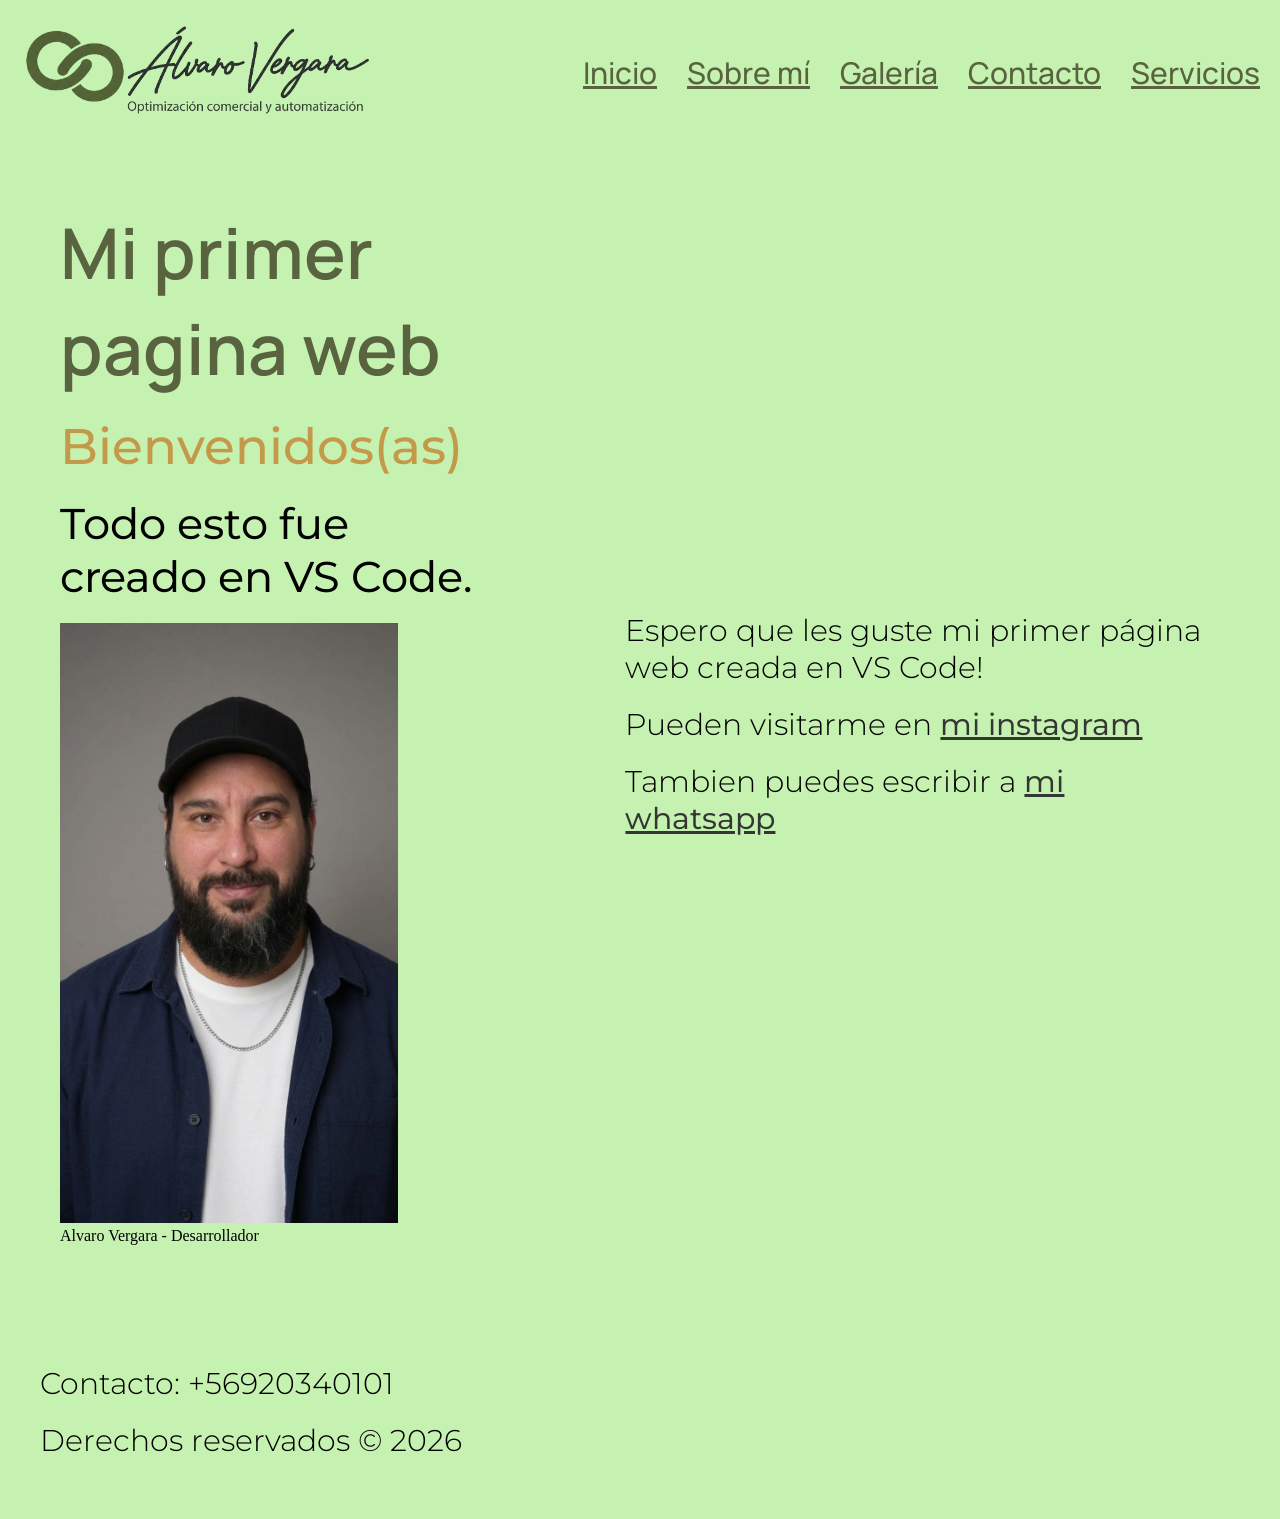
<file: index.html>
<!DOCTYPE html>
<html lang="es">

<head>
    <meta charset="UTF-8">
    <meta name="viewport" content="width=device-width, initial-scale=1.0">
    <title>Mi primer pagina</title>
    <link rel="stylesheet" href="./styles/styles.css">
</head>

<body class="fondo-pagina">
    <header>
        <figure>
            <img src="./assets/logoalvarov.png" alt="logo de alvaro vergara" class="logo">
        </figure>
        <nav>
            <ul>
                <li><a href="index.html" class="menu-secciones">Inicio</a></li>
                <li><a href="pages/sobre-mi.html" class="menu-secciones">Sobre mí</a></li>
                <li><a href="pages/proyectos.html" class="menu-secciones">Galería</a></li>
                <li><a href="pages/contacto.html" class="menu-secciones">Contacto</a></li>
                <li><a href="pages/servicios.html" class="menu-secciones">Servicios</a></li>
            </ul>
        </nav>
    </header>
    <main>
        <section>
            <article>
                <h1>Mi primer pagina web</h1>
                <h2>Bienvenidos(as)</h2>
                <h3>Todo esto fue creado en VS Code.</h3>
                <figure>
                    <img src="./assets/fotomia.jpg" alt="fotografia-de-hombre-con-gorra" class="fotoalvaro">
                    <figcaption>Alvaro Vergara - Desarrollador</figcaption>
                </figure>
            </article>
        </section>
        <section>
            <article>
                <p>Espero que les guste mi primer página web creada en VS Code! </p>
                <p> Pueden visitarme en <a href="https://www.instagram.com/alvaro.consultordeia/"
                        class="enlace-instagram" target="_blank"> mi instagram</a></p>
                <p> Tambien puedes escribir a <a href="https://wa.me/56920340101" class="enlace-whatsapp"
                        target="_blank"> mi whatsapp</a></p>
            </article>
        </section>
    </main>
    <footer>
        <section>
            <p id="contacto">Contacto: +56920340101</p>
            <p>Derechos reservados © 2026</p>
        </section>
    </footer>
</body>

</html>
</file>
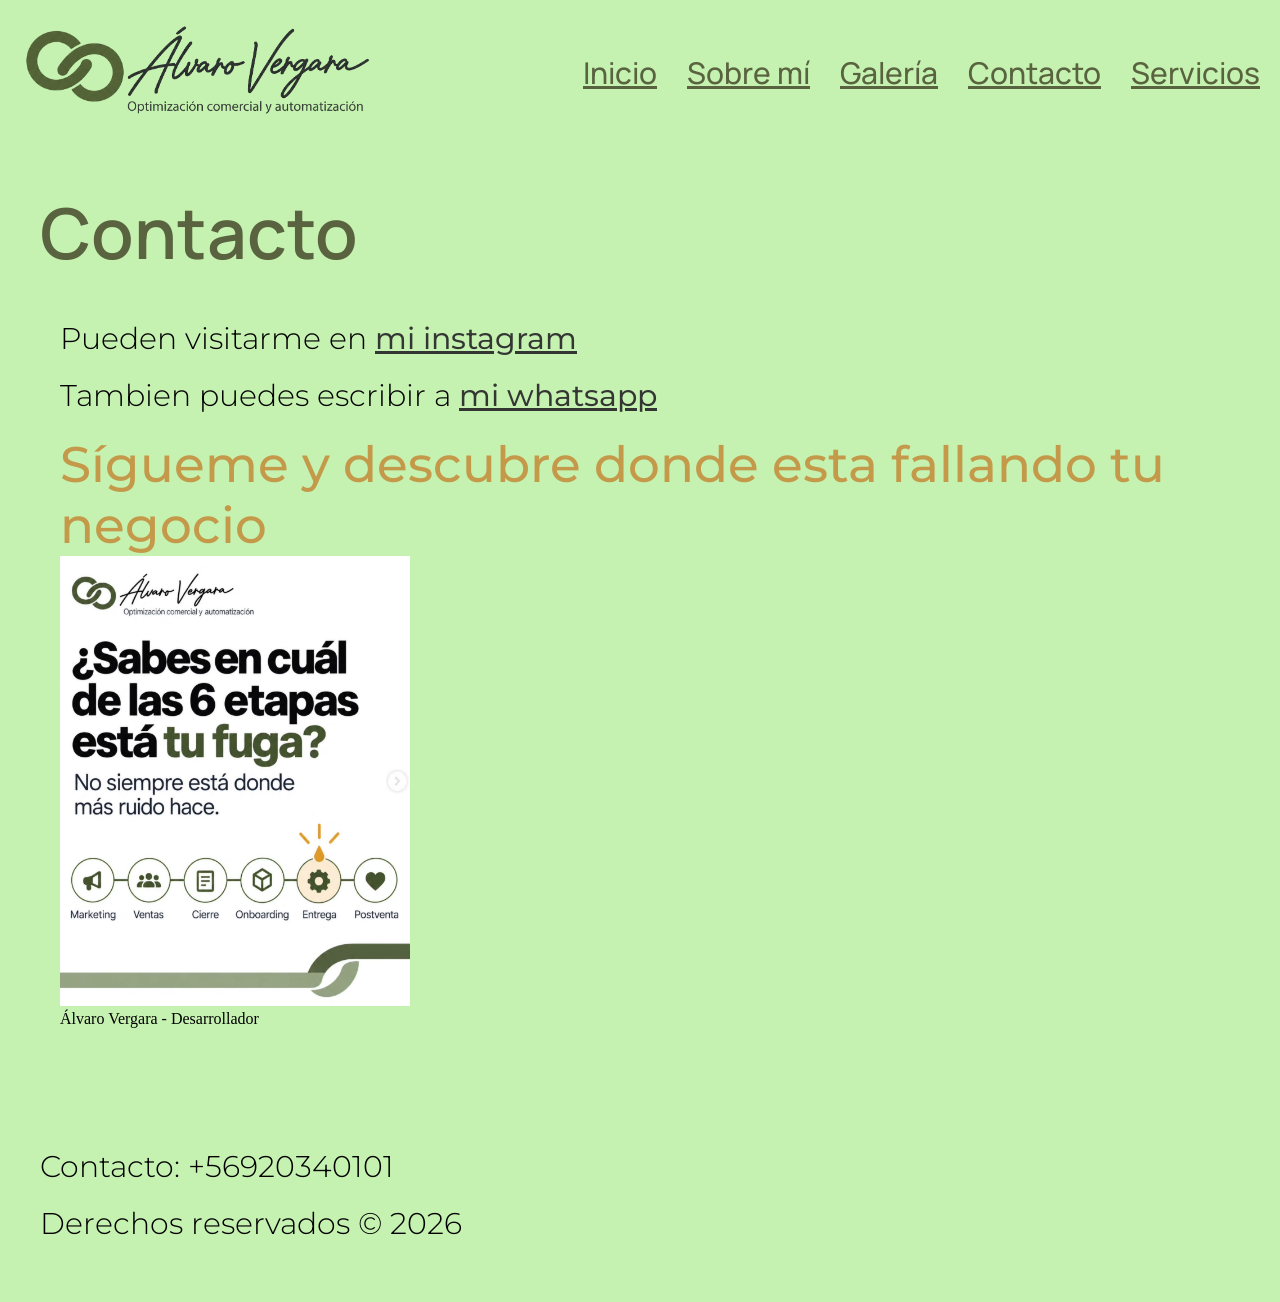
<file: pages/contacto.html>
<!DOCTYPE html>
<html lang="es">

<head>
    <meta charset="UTF-8">
    <meta name="viewport" content="width=device-width, initial-scale=1.0">
    <title>Contacto</title>
    <link rel="stylesheet" href="../styles/styles.css">
</head>

<body class="fondo-pagina">
    <header>
        <figure>
            <img src="../assets/logoalvarov.png" alt="logo de alvaro vergara" class="logo">
        </figure>
        <nav>
            <ul>
                <li><a href="../index.html" class="menu-secciones">Inicio</a></li>
                <li><a href="../pages/sobre-mi.html" class="menu-secciones">Sobre mí</a></li>
                <li><a href="../pages/proyectos.html" class="menu-secciones">Galería</a></li>
                <li><a href="../pages/contacto.html" class="menu-secciones">Contacto</a></li>
                <li><a href="../pages/servicios.html" class="menu-secciones">Servicios</a></li>
            </ul>
        </nav>
    </header>
    <main>
        <section>
            <h1>Contacto</h1>
            <article>
                <p> Pueden visitarme en <a href="https://www.instagram.com/alvaro.consultordeia/"
                        class="enlace-instagram" target="_blank"> mi instagram</a></p>

                <p> Tambien puedes escribir a <a href="https://wa.me/56920340101" class="enlace-whatsapp"
                        target="_blank"> mi whatsapp</a></p>

                <figure>
                    <h2>Sígueme y descubre donde esta fallando tu negocio</h2>
                    <img src="../assets/publicacion.png" alt="fotografia-de-hombre-con-gorra">
                    <figcaption>Álvaro Vergara - Desarrollador</figcaption>
                </figure>
            </article>
        </section>
    </main>
    <footer>
        <section>
            <p id="contacto">Contacto: +56920340101</p>
            <p>Derechos reservados © 2026</p>
        </section>
    </footer>
</body>

</html>
</file>
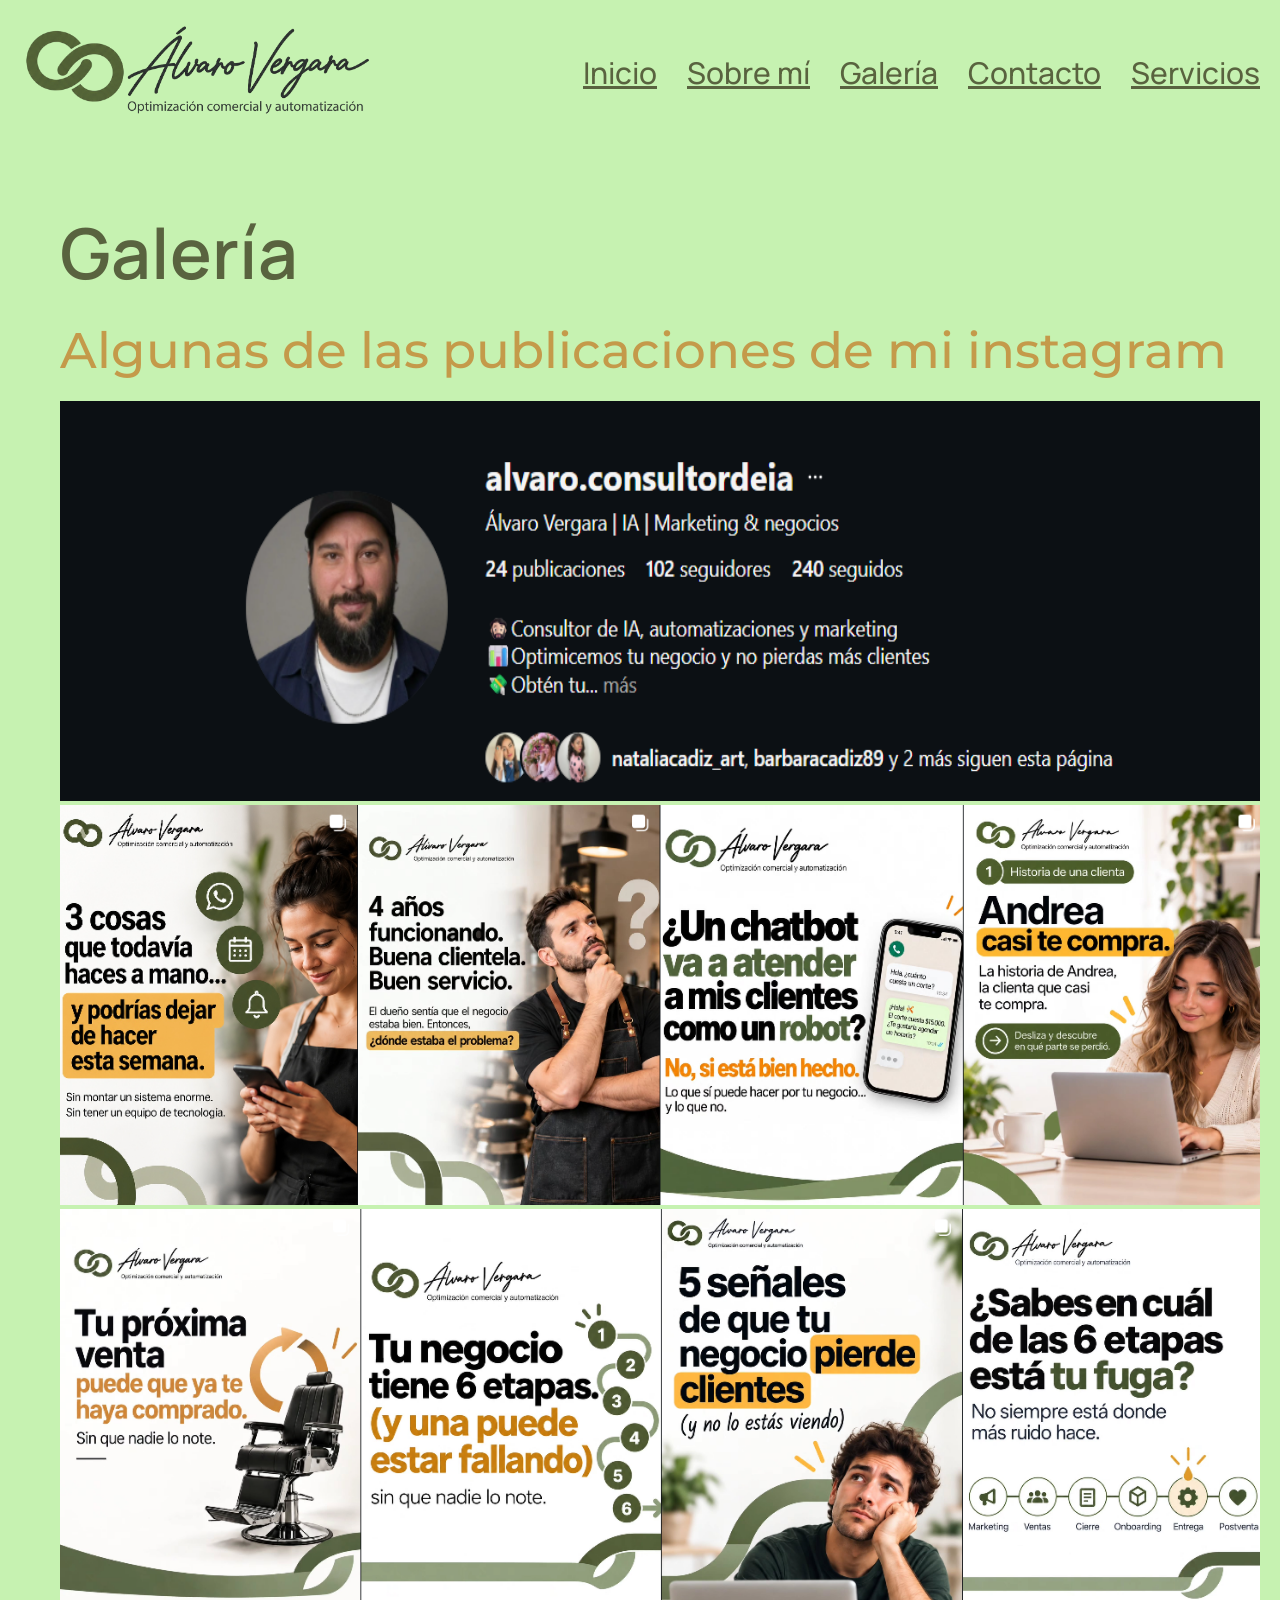
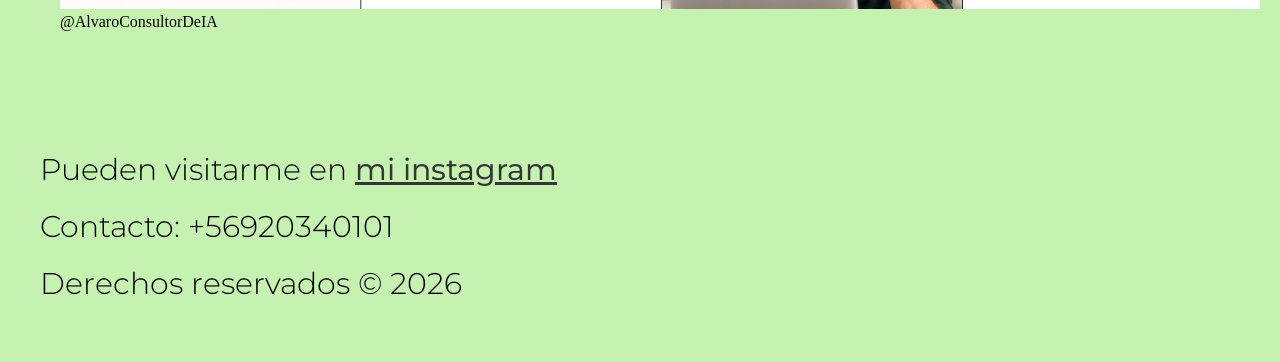
<file: pages/proyectos.html>
<!DOCTYPE html>
<html lang="es">

<head>
    <meta charset="UTF-8">
    <meta name="viewport" content="width=device-width, initial-scale=1.0">
    <title>Galería</title>
    <link rel="stylesheet" href="../styles/styles.css">
</head>

<body class="fondo-pagina">
    <header>
        <figure>
            <img src="../assets/logoalvarov.png" alt="logo de alvaro vergara" class="logo">
        </figure>
        <nav>
            <ul>
                <li><a href="../index.html" class="menu-secciones">Inicio</a></li>
                <li><a href="../pages/sobre-mi.html" class="menu-secciones">Sobre mí</a></li>
                <li><a href="../pages/proyectos.html" class="menu-secciones">Galería</a></li>
                <li><a href="../pages/contacto.html" class="menu-secciones">Contacto</a></li>
                <li><a href="../pages/servicios.html" class="menu-secciones">Servicios</a></li>
            </ul>
        </nav>
    </header>
    <main>
        <section>
            <article>
                <h1>Galería</h1>
                <h2>Algunas de las publicaciones de mi instagram</h2>
                <figure>
                    <img src="../assets/captura4.png" class="imagen-instagram" alt="Captura de instagram">
                    <img src="../assets/captura1.png" class="imagen-instagram" alt="Captura de instagram2">
                    <img src="../assets/captura2.png" class="imagen-instagram" alt="Captura de instagram3">
                    <figcaption>@AlvaroConsultorDeIA</figcaption>
                </figure>
            </article>
        </section>
    </main>
    <footer>
        <section>
            <p> Pueden visitarme en <a href="https://www.instagram.com/alvaro.consultordeia/" class="enlace-instagram"
                    target="_blank"> mi
                    instagram</a></p>
            <p id="contacto">Contacto: +56920340101</p>
            <p>Derechos reservados © 2026</p>
        </section>
    </footer>
</body>

</html>
</file>
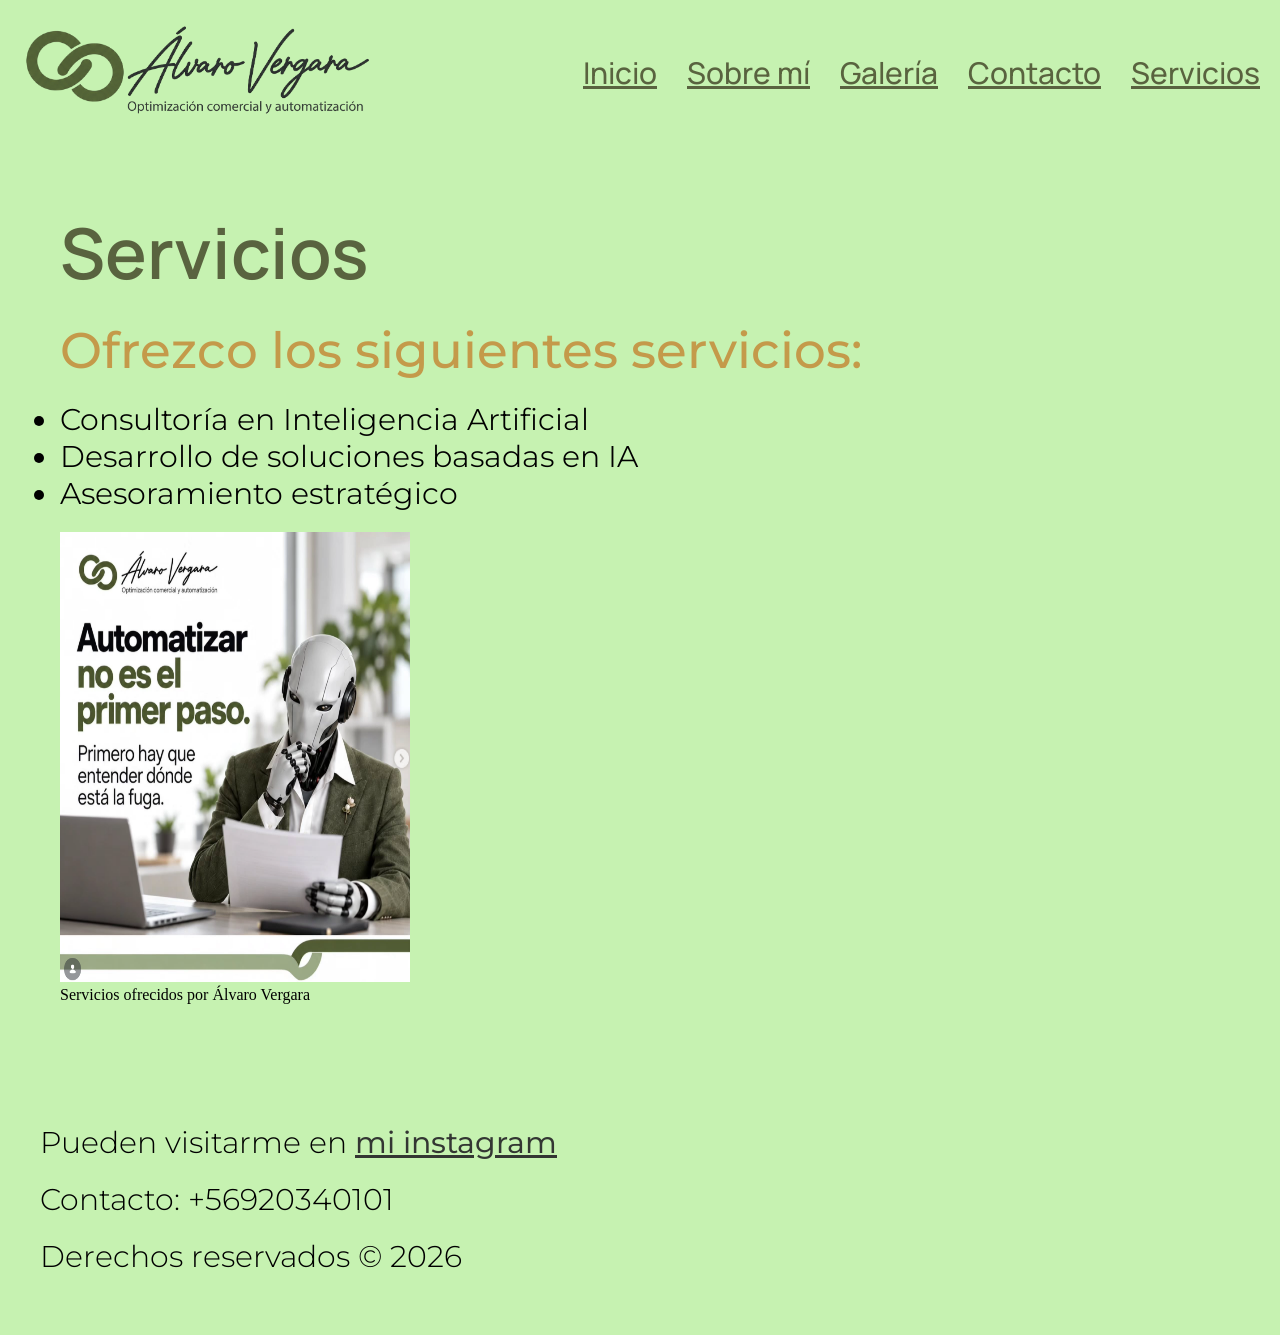
<file: pages/servicios.html>
<!DOCTYPE html>
<html lang="es">

<head>
    <meta charset="UTF-8">
    <meta name="viewport" content="width=device-width, initial-scale=1.0">
    <title>Servicios</title>
    <link rel="stylesheet" href="../styles/styles.css">
</head>

<body class="fondo-pagina">
    <header>
        <figure>
            <img src="../assets/logoalvarov.png" alt="logo de alvaro vergara" class="logo">
        </figure>
        <nav>
            <ul>
                <li><a href="../index.html" class="menu-secciones">Inicio</a></li>
                <li><a href="../pages/sobre-mi.html" class="menu-secciones">Sobre mí</a></li>
                <li><a href="../pages/proyectos.html" class="menu-secciones">Galería</a></li>
                <li><a href="../pages/contacto.html" class="menu-secciones">Contacto</a></li>
                <li><a href="../pages/servicios.html" class="menu-secciones">Servicios</a></li>
            </ul>
        </nav>
    </header>
    <main>
        <section>
            <article>
                <h1>Servicios</h1>
                <h2>Ofrezco los siguientes servicios:</h2>
                <ul>
                    <li>Consultoría en Inteligencia Artificial</li>
                    <li>Desarrollo de soluciones basadas en IA</li>
                    <li>Asesoramiento estratégico</li>
                </ul>
                <figure>
                    <img src="../assets/publicacion2.png" alt="Imagen representativa de servicios">
                    <figcaption>Servicios ofrecidos por Álvaro Vergara</figcaption>
                </figure>
            </article>
        </section>
    </main>
    <footer>
        <section>
            <p> Pueden visitarme en <a href="https://www.instagram.com/alvaro.consultordeia/" class="enlace-instagram"
                    target="_blank"> mi
                    instagram</a></p>
            <p id="contacto">Contacto: +56920340101</p>
            <p>Derechos reservados © 2026</p>
        </section>
    </footer>
</body>

</html>
</file>
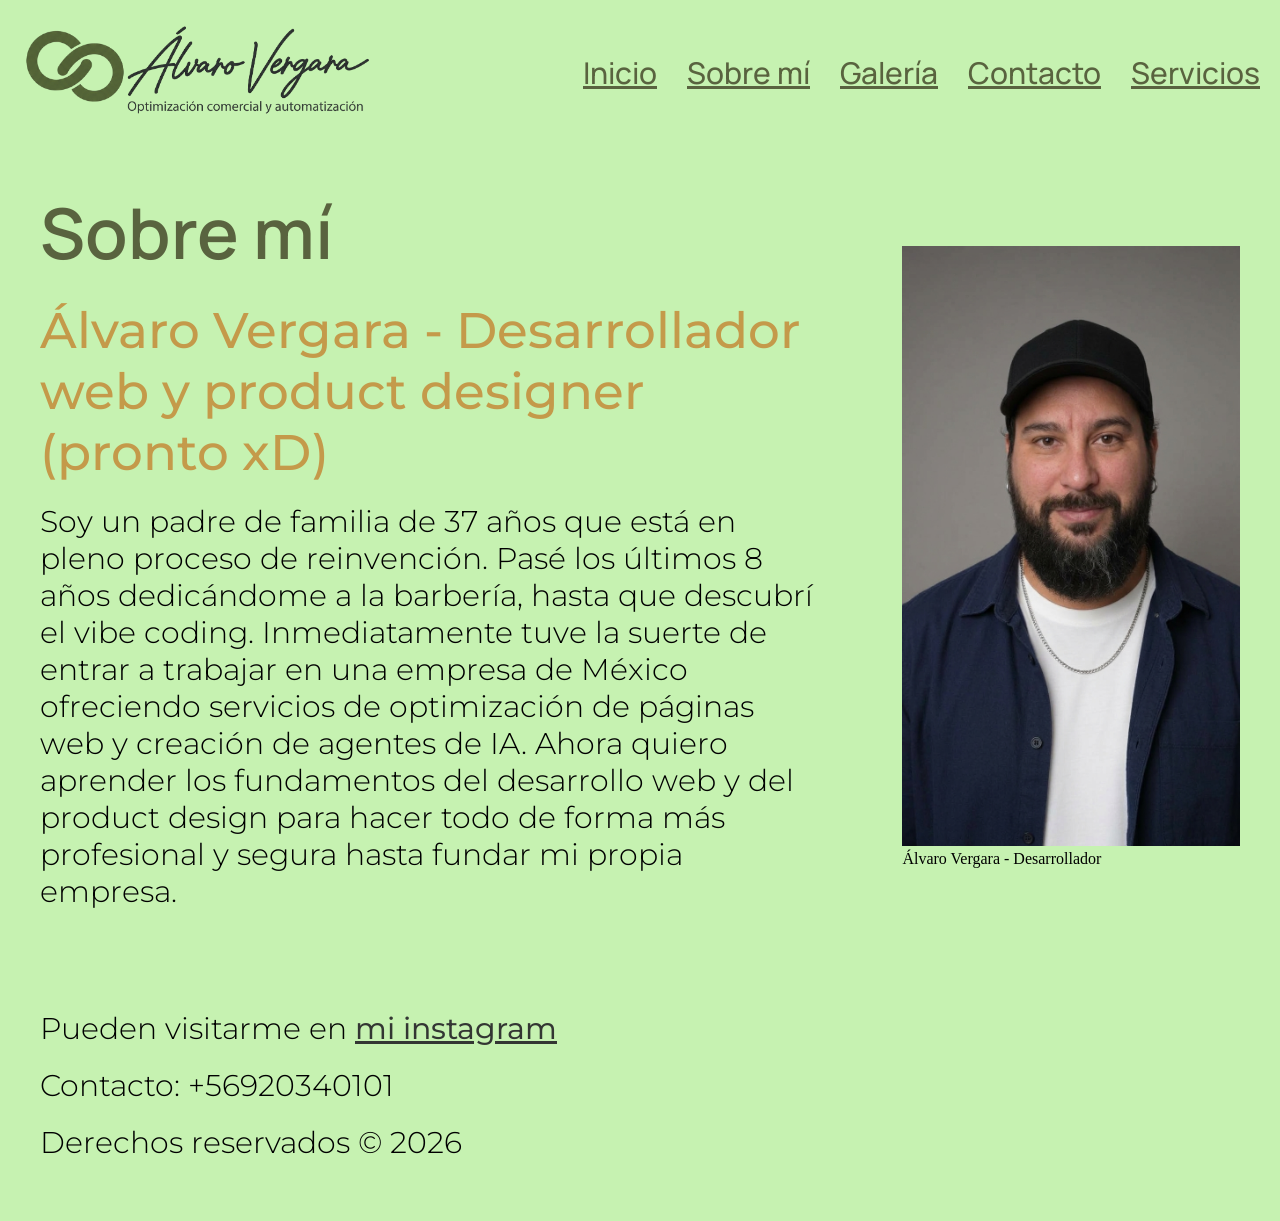
<file: pages/sobre-mi.html>
<!DOCTYPE html>
<html lang="es">

<head>

    <meta charset="UTF-8">
    <meta name="viewport" content="width=device-width, initial-scale=1.0">
    <title>Sobre mí</title>
    <link rel="stylesheet" href="../styles/styles.css">

</head>

<body class="fondo-pagina">
    <header>
        <figure>
            <img src="../assets/logoalvarov.png" alt="logo de alvaro vergara" class="logo">
        </figure>
        <nav>
            <ul>
                <li><a href="../index.html" class="menu-secciones">Inicio</a></li>
                <li><a href="../pages/sobre-mi.html" class="menu-secciones">Sobre mí</a></li>
                <li><a href="../pages/proyectos.html" class="menu-secciones">Galería</a></li>
                <li><a href="../pages/contacto.html" class="menu-secciones">Contacto</a></li>
                <li><a href="../pages/servicios.html" class="menu-secciones">Servicios</a></li>
            </ul>
        </nav>
    </header>
    <main>
        <section>
            <h1>Sobre mí</h1>
            <h2>Álvaro Vergara - Desarrollador web y product designer (pronto xD)</h2>
            <p>Soy un padre de familia de 37 años que está en pleno proceso de reinvención.
                Pasé los últimos 8 años dedicándome a la barbería, hasta que descubrí el vibe coding.
                Inmediatamente tuve la suerte de entrar a trabajar en una empresa de México ofreciendo
                servicios de optimización de páginas web y creación de agentes de IA.
                Ahora quiero aprender los fundamentos del desarrollo web y del product design
                para hacer todo de forma más profesional y segura hasta fundar mi propia empresa.</p>
        </section>
        <article>
            <figure>
                <img src="../assets/fotomia.jpg" class="fotoalvaro" alt="fotografia-de-hombre-con-gorra">
                <figcaption>Álvaro Vergara - Desarrollador</figcaption>
            </figure>
        </article>
    </main>
    <footer>
        <section>
            <p> Pueden visitarme en <a href="https://www.instagram.com/alvaro.consultordeia/" class="enlace-instagram"
                    target="_blank"> mi
                    instagram</a></p>
            <p id="contacto">Contacto: +56920340101</p>
            <p>Derechos reservados © 2026</p>
        </section>
    </footer>
</body>

</html>
</file>
<file: styles/styles.css>
/* ===== FUENTES (GOOGLE FONTS) ===== */
@import url('https://fonts.googleapis.com/css2?family=Manrope:wght@200..800&family=Montserrat:ital,wght@0,100..900;1,100..900&display=swap');

/* ===== RESET ===== */
* {
    margin: 0;
    padding: 0;
}

/* ===== FONDO ===== */
.fondo-pagina {
    background-color: #c6f2b1;
}

/* ===== IMÁGENES ===== */
img {
    height: 450px;
    width: 350px;
}
.fotoalvaro {
    height: 600px;
    width: auto;
}
.logo {
    height: 100px;
    width: auto;
}

/* ===== MENÚ DE NAVEGACIÓN ===== */
.menu-secciones {
    font-size: 30px;
    font-weight: 500;
    color: #59633F;
    font-family: 'Manrope', sans-serif;
}

/* ===== TÍTULOS ===== */
h1 {
    font-size: 70px;
    font-weight: 600;
    color:#59633F ;
    font-family: 'Manrope', sans-serif;
}
h2 {
    font-size: 50px;
    font-weight: 500;
    color: #C49A4A;
    font-family: 'Montserrat', sans-serif;
}
h3 {
    font-size: 43px;
    font-weight: 450;
    font-family: 'Montserrat', sans-serif;
}

/* ===== TEXTOS ===== */
li {
    font-size: 30px;
    font-weight: 350;
    font-family: 'Montserrat', sans-serif;
}
p {
    font-size: 30px;
    font-weight: 300;
    font-family: 'Montserrat', sans-serif;
}

/* ===== GALERÍA ===== */
    .imagen-instagram {
    height: 400px;
    width: 1200px;
}

/* ===== ENLACES ===== */
    .enlace-instagram {
    font-size: 30px;
    font-weight: 450;
    color: #333633;
    font-family: 'Montserrat', sans-serif;
}
.enlace-whatsapp {
    font-size: 30px;
    font-weight: 450;
    color: #333633;
    font-family: 'Montserrat', sans-serif;
}

/* ===== NAVBAR (FLEXBOX) ===== */
header {
    display: flex;
    justify-content: space-between;
    align-items: center;
    padding: 20px;
}
nav ul {
    display: flex;
    justify-content: space-between;
    align-items: center;
    gap: 30px;
    list-style: none;
}

/* ===== SECCIONES DE CONTENIDO (FLEXBOX + BOX MODEL) ===== */
main {
    display: flex;
    align-items: center;
    gap: 40px;
    padding: 20px;
}
section {
    display: flex;
    flex-direction: column;
    gap: 20px;
    padding: 20px;
    margin-bottom: 20px;
}
article {
    display: flex;
    flex-direction: column;
    gap: 20px;
    padding: 20px;
}
footer {
    padding: 20px;
}
</file>
